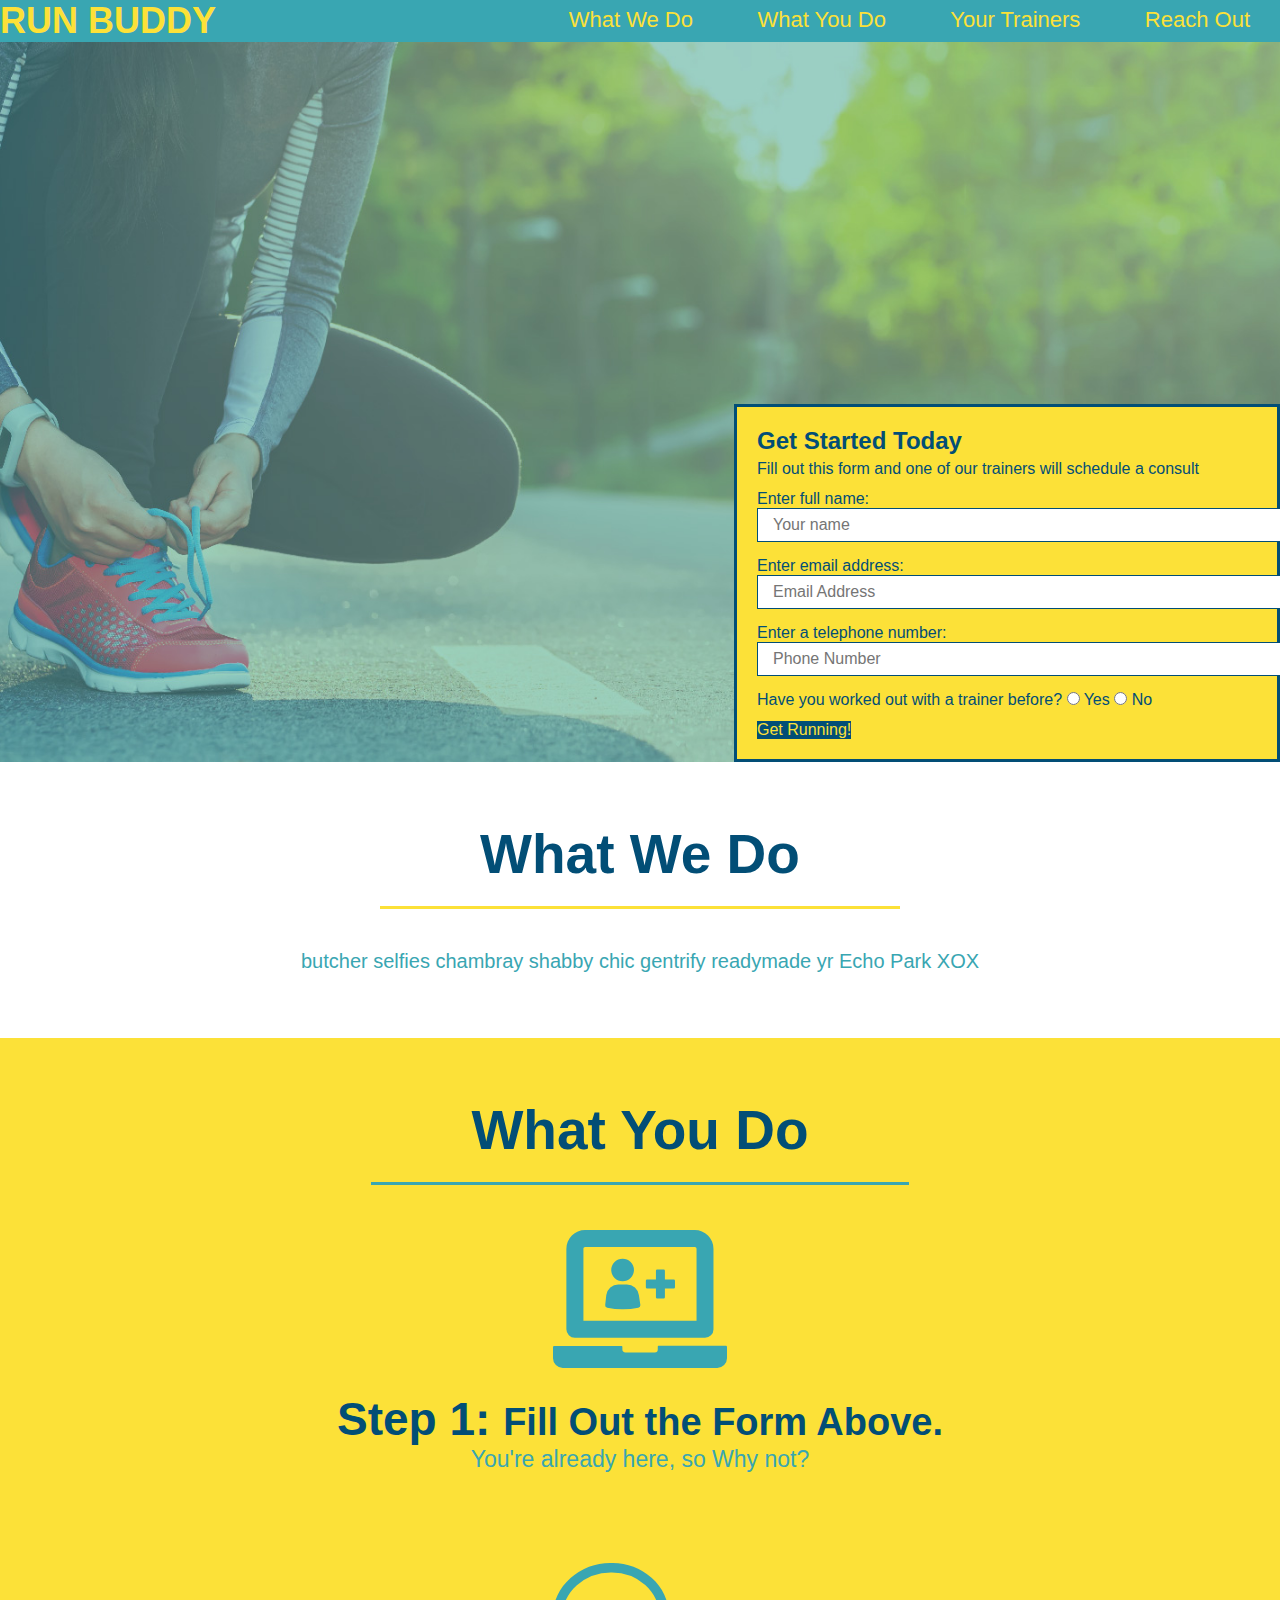
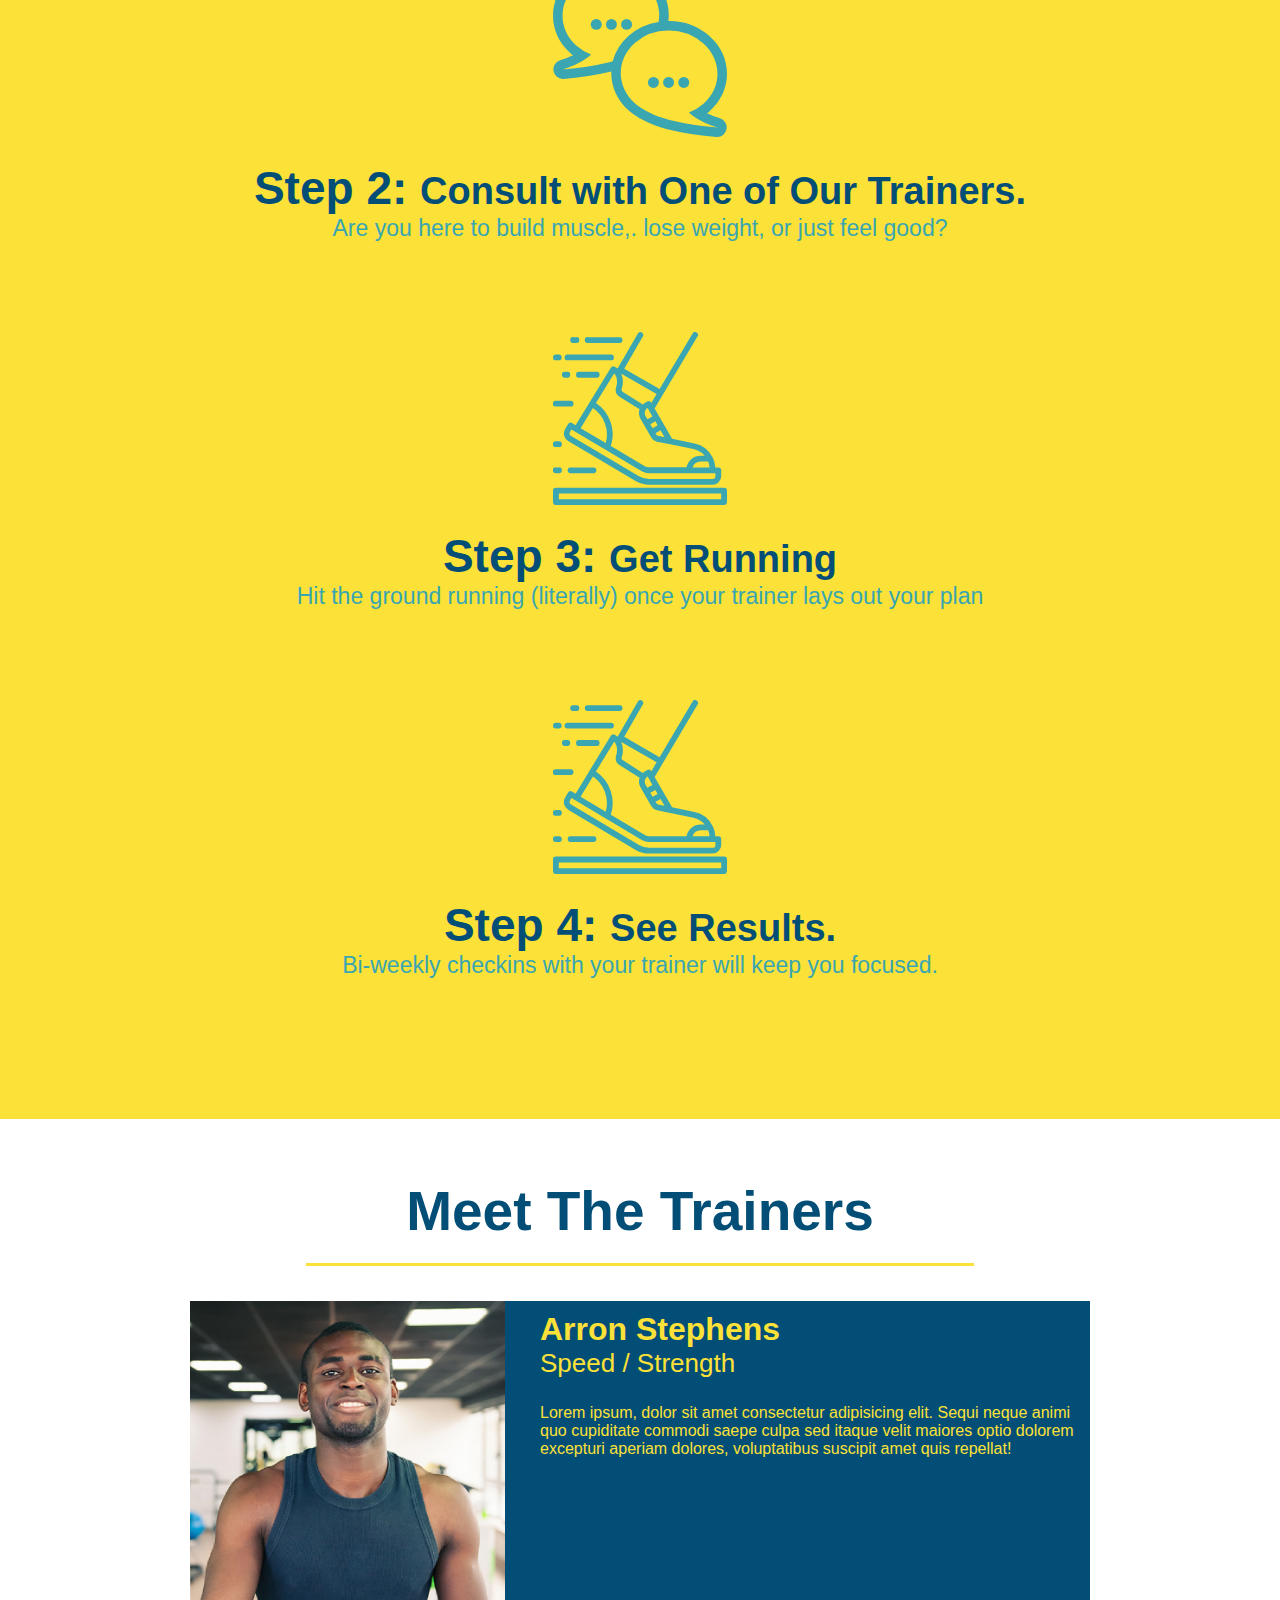
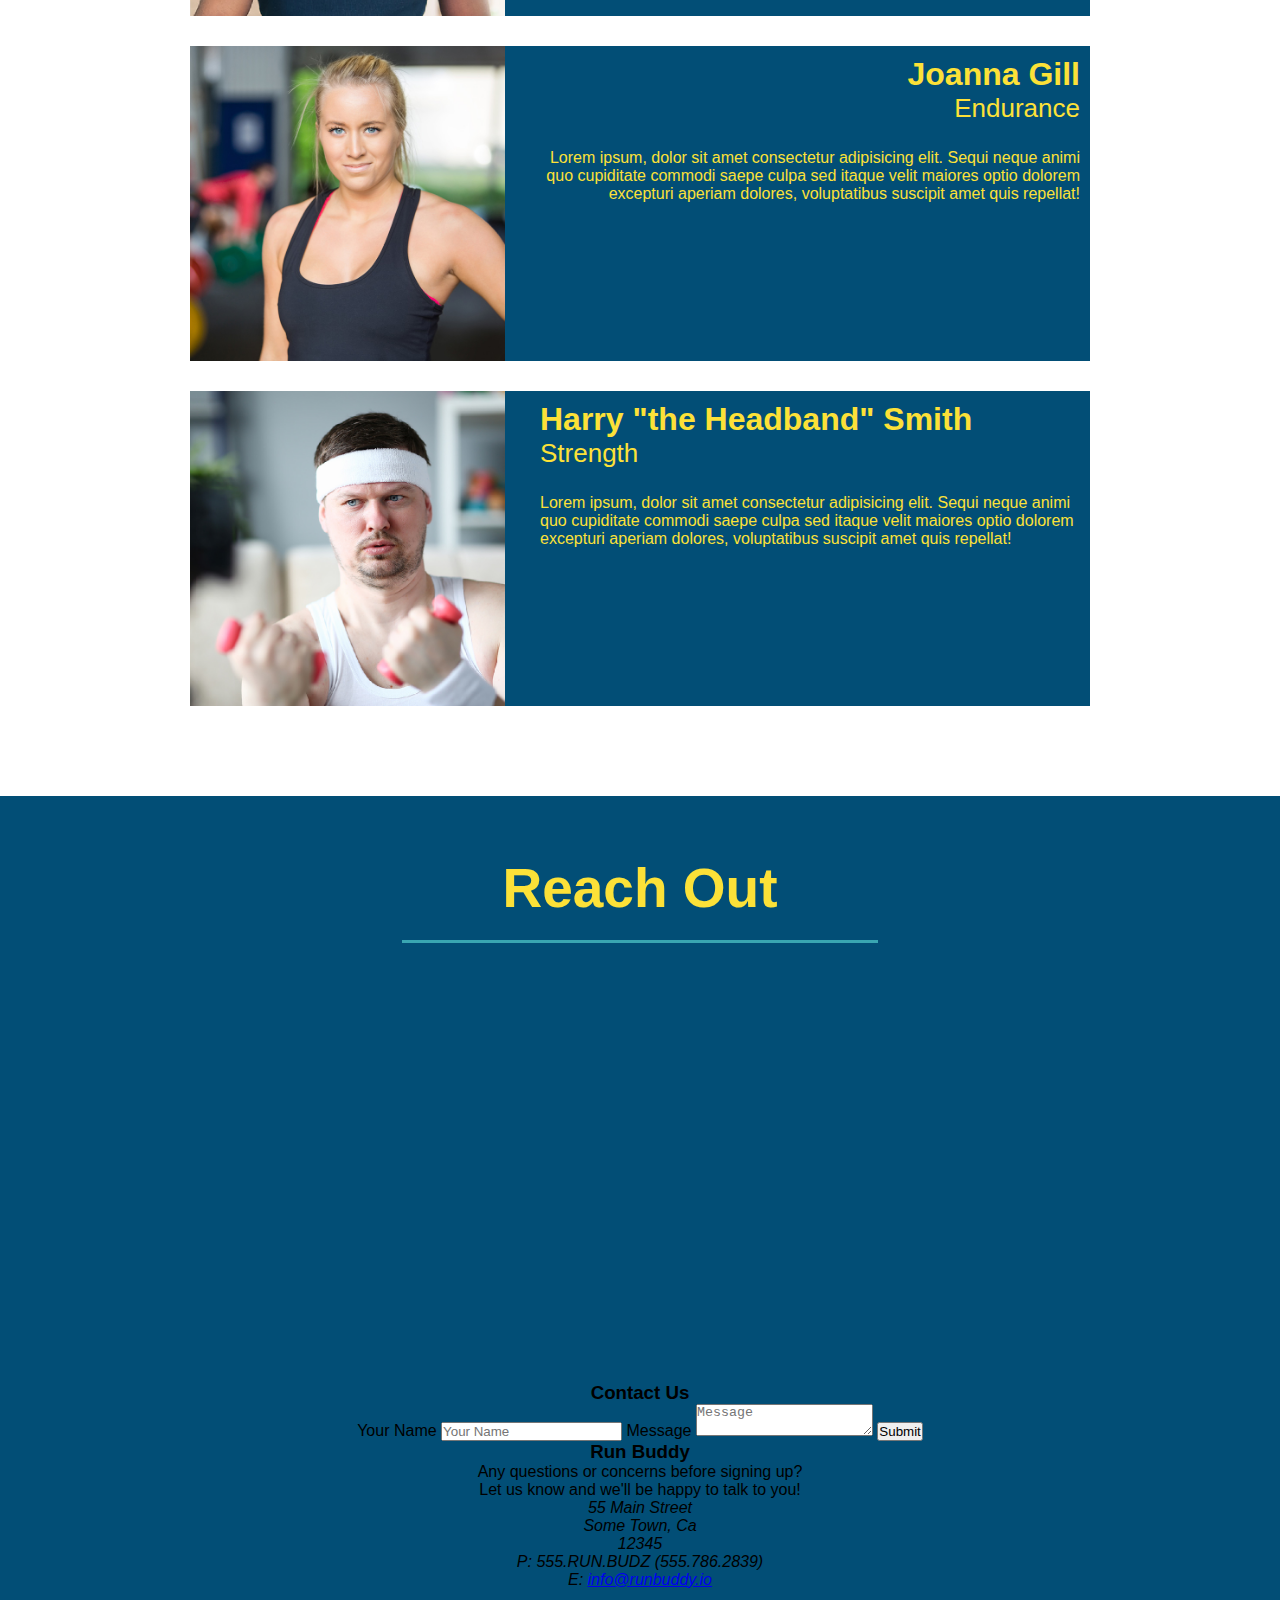
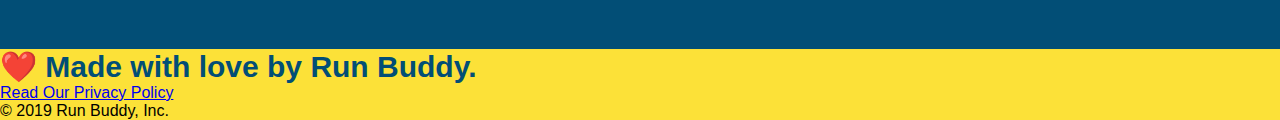
<file: index.html>
<!Doctype html>
<html lang="en">
    <head>
        <meta charset="UTF-8" />
        <title>Run Buddy</title>
        <link rel="stylesheet" href="./assets/css/style.css" />
    </head>
    <body>

    <!-- navigation -->
    <header>
        <h1>
            <a href="/">RUN BUDDY</a>
            </h1>
        <nav>
            <!-- Unordered list element -->
            <ul>
                <!-- List item element -->
                <li>
                    <!-- Anchor element -->
                    <a href="#what-we-do">What We Do</a>
                </li>
                <li>
                    <a href="#what-you-do">What You Do</a>
                </li>
                <li>
                    <a href="#your-trainers">Your Trainers</a>
                </li>
                <li>
                    <a href="#reach-out">Reach Out</a>
                </li>
            </ul>
        </nav>
    </header>

    <!-- hero/jumbotron -->

        <section class="hero">
            <div class="hero-form">
                <h3>Get Started Today</h3>
                <p>Fill out this form and one of our trainers will schedule a consult</p>
            <!-- Add form element -->
            <form>
                <label for="name">Enter full name:</label>
                <input type="text" placeholder="Your name" name="name" id="name" class="form-input" />
                <label for="email">Enter email address:</label>
                <input type="email" placeholder="Email Address" name="email" id="email" class="form-input" />
                <label for="phone">Enter a telephone number:</label>
                <input type="tel" placeholder="Phone Number" name="phone" id="phone" class="form-input" />
                <p>
                    Have you worked out with a trainer before?
                    <input type="radio" name="trainer-confirm" id="trainer-yes" />
                    <label for="trainer-yes">Yes</label>
                    <input type="radio" name="trainer-confirm" id="trainer-no" />
                    <label for="trainer-no">No</label> 
                </p>
                <button type="submit">
                    Get Running!
                </button>
            </form>
            </div>
        </section>
    <!-- End hero -->

    <!-- "what we do" section -->
      <section id="what-we-do" class="intro">
          <h2 class="section-title primary-border">What We Do</h2>
          <p>
            butcher selfies chambray shabby chic gentrify readymade yr Echo Park XOX
          </p>
      </section>  

    <!-- "what you do" section -->
      <section id="what-you-do" class="steps">
        <h2 class="section-title secondary-border">What You Do</h2>

        <div>
            <!-- insert this img element -->
            <img src="./assets/images/step-1.svg" alt="" />
            <h3>Step 1: <span>Fill Out the Form Above.</span></h3>
            <p>You're already here, so Why not?</p>
        </div>

        <div>
            <img src="./assets/images/step-2.svg" alt="" />
            <h3>Step 2: <span>Consult with One of Our Trainers.</span></h3>
            <p>Are you here to build muscle,. lose weight, or just feel good?</p>
        </div>

        <div>
            <img src="./assets/images/step-3.svg" alt="" />
            <h3>Step 3: <span>Get Running</span></h3>
            <p>Hit the ground running (literally) once your trainer lays out your plan</p>
        </div>

        <div>
            <img src="./assets/images/step-3.svg" alt="" />
            <h3>Step 4: <span>See Results.</span></h3>
            <p> Bi-weekly checkins with your trainer will keep you focused.</p>
        </div>
    </section> 
    
    <!-- "meet the trainers" section -->
    <section id="your-trainers" class="train">
        <h2 class="section-title primary-border">Meet The Trainers</h2>
        <article class="trainer">
            <img src="./assets/images/trainer-1.jpg" alt="Arron Stephens in his workout clothes, ready to pump iron" />
            <div class="trainer-bio text-left">
                <h3>Arron Stephens</h3>
                <h4>Speed / Strength</h4>
                <p>
                    Lorem ipsum, dolor sit amet consectetur adipisicing elit. Sequi neque animi quo cupiditate commodi saepe culpa sed
      itaque velit maiores optio dolorem excepturi aperiam dolores, voluptatibus suscipit amet quis repellat!
                </p>
            </div>
        </article>
    <!-- second trainer bio -->
    <article class="trainer">    
    <div class="trainer-bio text-right">
      <h3>Joanna Gill</h3>
      <h4>Endurance</h4>
      <p>
        Lorem ipsum, dolor sit amet consectetur adipisicing elit. Sequi neque animi quo cupiditate commodi saepe culpa sed
        itaque velit maiores optio dolorem excepturi aperiam dolores, voluptatibus suscipit amet quis repellat!
      </p>
      
    </div>
    <img src="./assets/images/trainer-2.jpg" alt="Joanna Gill cooling off after a workout" />
  </article>
  
  <!-- third trainer bio -->
  <article class="trainer">
    <img src="./assets/images/trainer-3.jpg" alt="Harry Smith wearing a headband and lifting comically small pink weights" />
    <div class="trainer-bio text-left">
      <h3>Harry "the Headband" Smith</h3>
      <h4>Strength</h4>
      <p>
        Lorem ipsum, dolor sit amet consectetur adipisicing elit. Sequi neque animi quo cupiditate commodi saepe culpa sed
        itaque velit maiores optio dolorem excepturi aperiam dolores, voluptatibus suscipit amet quis repellat!
      </p>
    </div>
  </article>
    </section>  

    <!-- "reach out" section -->
    <section id="reach-out" class="contact">
        <h2 class="section-title secondary-border">
            Reach Out</h2>
        <div class="contact-info">
            <iframe
              src="https://www.google.com/maps/embed?pb=!1m14!1m12!1m3!1d12182.30520634488!2d-74.0652613!3d40.2407219!2m3!1f0!2f0!3f0!3m2!1i1024!2i768!4f13.1!5e0!3m2!1sen!2sus!4v1561060983193!5m2!1sen!2sus"
              frameborder="0"
              height="400"
              width="400"
              style="border:0"
              allowfullscreen
            >
            </iframe>
          </div>
          <div class="contact-form">
            <h3>Contact Us</h3>
            <form>
              <label for="contact-name">Your Name</label>
              <input type="text" id="contact-name" placeholder="Your Name" />
          
              <label for="contact-message">Message</label>
              <textarea id="contact-message" placeholder="Message"></textarea>
          
              <button type="submit">Submit</button>
            </form>
          </div>
          <div>
              <h3>Run Buddy</h3>
              <p>
                  Any questions or concerns before signing up?
                  <br />
                  Let us know and we'll be happy to talk to you!
              </p>
              <address>
                55 Main Street <br/>
                Some Town, Ca <br/>
                12345<br />
                P: 555.RUN.BUDZ (555.786.2839)<br/>
                E: <a href="mailto:info@runbuddy.io">info@runbuddy.io</a>
              </address>
          </div>
    </section>  

    <!-- footer -->
    <footer>
        <h2>❤️ Made with love by Run Buddy.</h2>
        <div>
            <a href="#./privacy-policy.html">Read Our Privacy Policy</a><br />
            &copy; 2019 Run Buddy, Inc.
          </div>
    </footer>
  
    </body>
</html>
</file>
<file: assets/css/style.css>
* {
  margin: 0;
  padding: 0;
}

body {
  font-family: Helvetica, Arial, sans-serif;
} 

/* apply styles to <header> */
header {
  padding: 20 px 35 px;
  background-color: #39a6b2;
}

header h1 {
  font-weight: bold;
  font-size: 36px;
  color: #fce138;
  margin: 0;
  display: inline;
}

header a {
  text-decoration: none;
  color: #fce138;
}

header nav {
  float: right;
  margin: 7px 0;
}

header nav ul li {
  display: inline;
}

header nav ul li a {
  margin: 0 30px;
  font-weight: lighter;
  font-size: 22px;
}

footer {
  background: #fce138;
  width: 100%;
  padding: 40px 35 px;
}

footer h2 {
  display: inline;
  color: #024e76;
  font-size: 30px;
  margin: 0;
}

section {
   padding: 60px;
}

/* Hero Style Start */
.hero {
  background-image: url("../images/hero-bg.jpg");
  height: 600px;
  background-size: cover;
  background-position: center;
  position: relative;
}


.hero-form {
  border: 3px solid #024e76;
  background-color: #fce138;
  padding: 20px;
  width: 500px;
  color: #024e76;
  position: absolute;
  bottom: 0px;
  right: 0px;
}

.hero-form h3 {
  font-size: 24px;
  margin: 0;
}

.hero-form p {
  margin: 5px 0 12px 0;
}

.form-input {
  border: 1px solid #024e76;
  display: block;
  padding: 7px 15px;
  font-size: 16px;
  color: #024e76;
  width: 100%;
  margin-bottom: 15px;
}

.hero-form button {
  color: #fce138;
  background-color: #024e76;
  border: none;
  padding: 10px 20 px;
  font-size: 16px;
}
/* Hero Style End */

.intro{
  text-align: center;
}

.intro p {
  line-height: 1.7;
  color: #39a6b2;
  width: 80%;
  font-size: 20px;
  margin: 0 auto;
}

.steps {
  text-align: center;
  background: #fce138;
}

.section-title {
  font-size: 55px;
  color: #024e76;
  margin-bottom: 35px;
  padding: 0 100px 20px 100px;
  display: inline-block;
  border-bottom: 3px solid;
  
}

.train {
  text-align: center;
}

.primary-border {
  border-color: #fce138;
}

.secondary-border {
  border-color: #39a6b2;
}

.steps div {
  margin-bottom: 80px;
}

.steps img {
  width:15%;
  margin: 10px 0;
}
.steps h3 {
  color: #024e76;
  font-size: 46px;
  margin-top: 10px;
}

.steps p {
  color: #39a6b2;
  font-size: 23px;
}

.steps span {
  font-size: 38px;
}

.trainer {
  text-align: center;
}

.trainer {
  width: 900px;
  margin: 0 auto 30px auto;
  background: #024e76;
  color: #fce138;
  overflow: auto;
}

.trainer img {
  width: 35%;
  float: left;
}

.trainer-bio {
  padding: 10px;
  float: right;
  width: 60%;
}

.text-left {
  text-align: left;
}

.text-right {
  text-align: right;
}

.trainer-bio h3 {
  font-size: 32px;
  margin-bottom: 8pm;
}

.trainer-bio h4 {
  font-weight: lighter;
  font-size: 26px;
  margin-bottom: 25px;
}

trainer-bio p {
  font-size: 17px;
  line-height: 1.3;
}

/* Reach out styles start */
.contact {
  text-align: center;
  background: #024e76;
}

.contact h2 {
  color: #fce138;
}

.contact-info iframe {
  width: 400px;
  height: 400px;
}

.contact-info div {
  width: 410px;
  display: inline-block;
  vertical-align: top;
  text-align: left;
  margin: 30px 0 0 60px;
  color: white;
}

.contact-info h3 {
  color: #fce138;
  font-size: 32px;
}

.contact-info p, .contact-info address {
  margin: 20px 0;
  line-height: 1.5;
  font-size: 20px;
  font-style: normal;
}

.contact-info a {
  color: #fce138;
}

/* REACH OUT STYLES END */

.hero-secondary {
  background-color: black;
  color: red;
}
</file>
